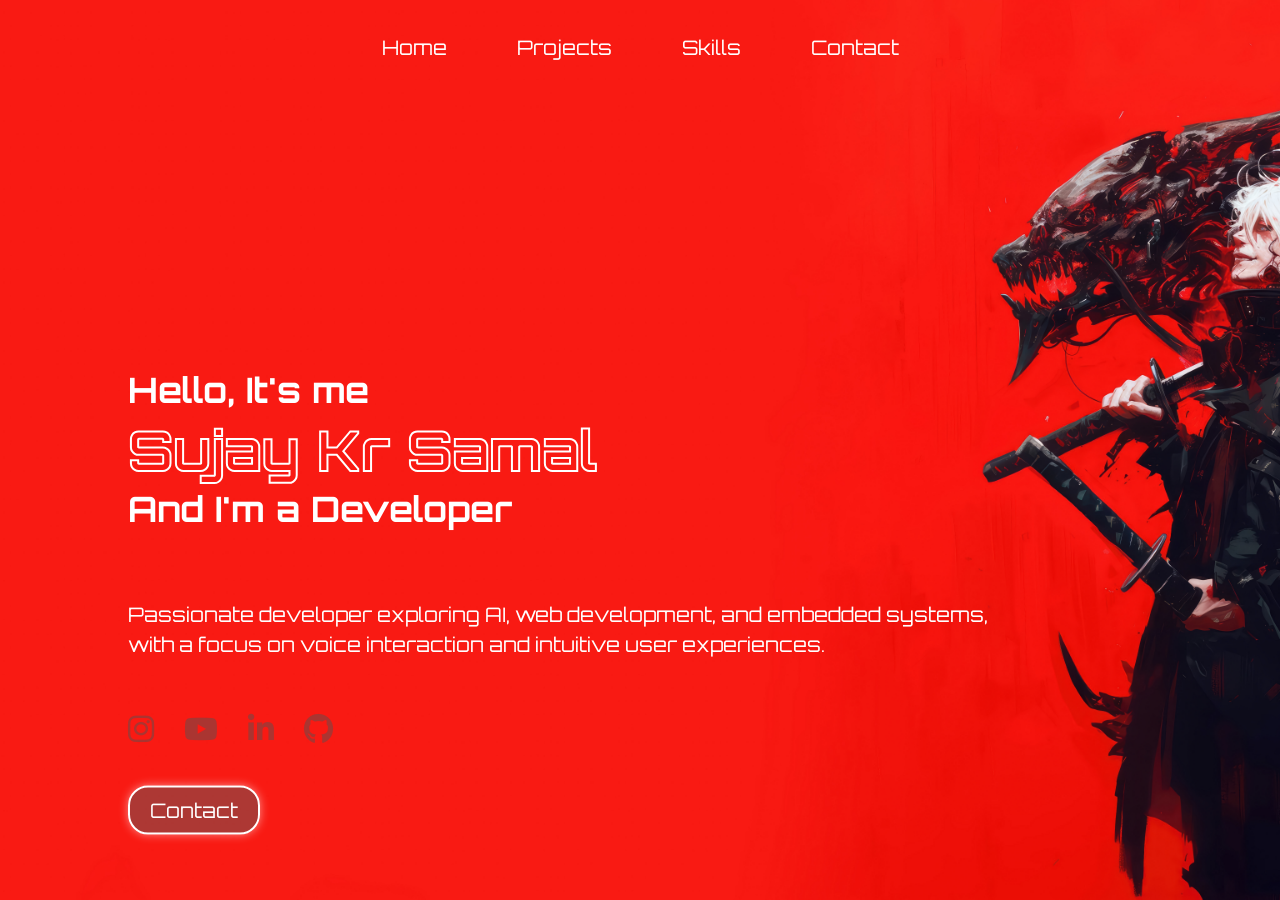
<file: index.html>
<!DOCTYPE html>
<html>
    <head>
        <meta charset="utf-8">
        <meta http-equiv="X-UA-Compatible" content="IE=edge">
        <title></title>
        <meta name="description" content="">
        <meta name="viewport" content="width=device-width, initial-scale=1">
        <link rel="stylesheet" href="Style.css">
        <link rel="stylesheet" href="https://cdnjs.cloudflare.com/ajax/libs/font-awesome/6.0.0-beta3/css/all.min.css">
    </head>
    <body>
        <nav>
            <ul>
                <li><a href="index.html">Home</a></li>
                <li><a href="projects.html">Projects</a></li>
                <li><a href="#skills">Skills</a></li>
                <li><a href="#contact">Contact</a></li>
            </ul>
        </nav>
        <div class="textA">
            <h2>Hello, It's me</h2>
            <h1>Sujay Kr Samal</h1>
            <h2>And I'm a Developer</h2>
        </div>
        <div class="para">
        <p>Passionate developer exploring AI, web development, and embedded systems,<br> with a focus on voice interaction and intuitive user experiences.</p>
        </div>
        <div class="button">
            <a href="#contact">Contact</a>
        </div>
        <div class="social-media">
            <a href="https://www.instagram.com/sujay_.kr._samal?igsh=NzQzaXMwaXJwNTE4" target="_blank"><i class="fab fa-instagram"></i></a>
            <a href="https://youtube.com/@sujaykrsamal?si=FR17BG1IRPqcE_O1" target="_blank"><i class="fab fa-youtube"></i></a>
            <a href="https://www.linkedin.com/in/sujay-kr-samal-3ab165350?lipi=urn%3Ali%3Apage%3Ad_flagship3_profile_view_base_contact_details%3BWkHRkT1ORjKoqCX0Q5Gu1Q%3D%3D" target="_blank"><i class="fab fa-linkedin-in"></i></a>
            <a href="https://github.com/sujay-143-143" target="_blank"><i class="fab fa-github"></i></a>
        </div>
    </body>
</html>
</file>
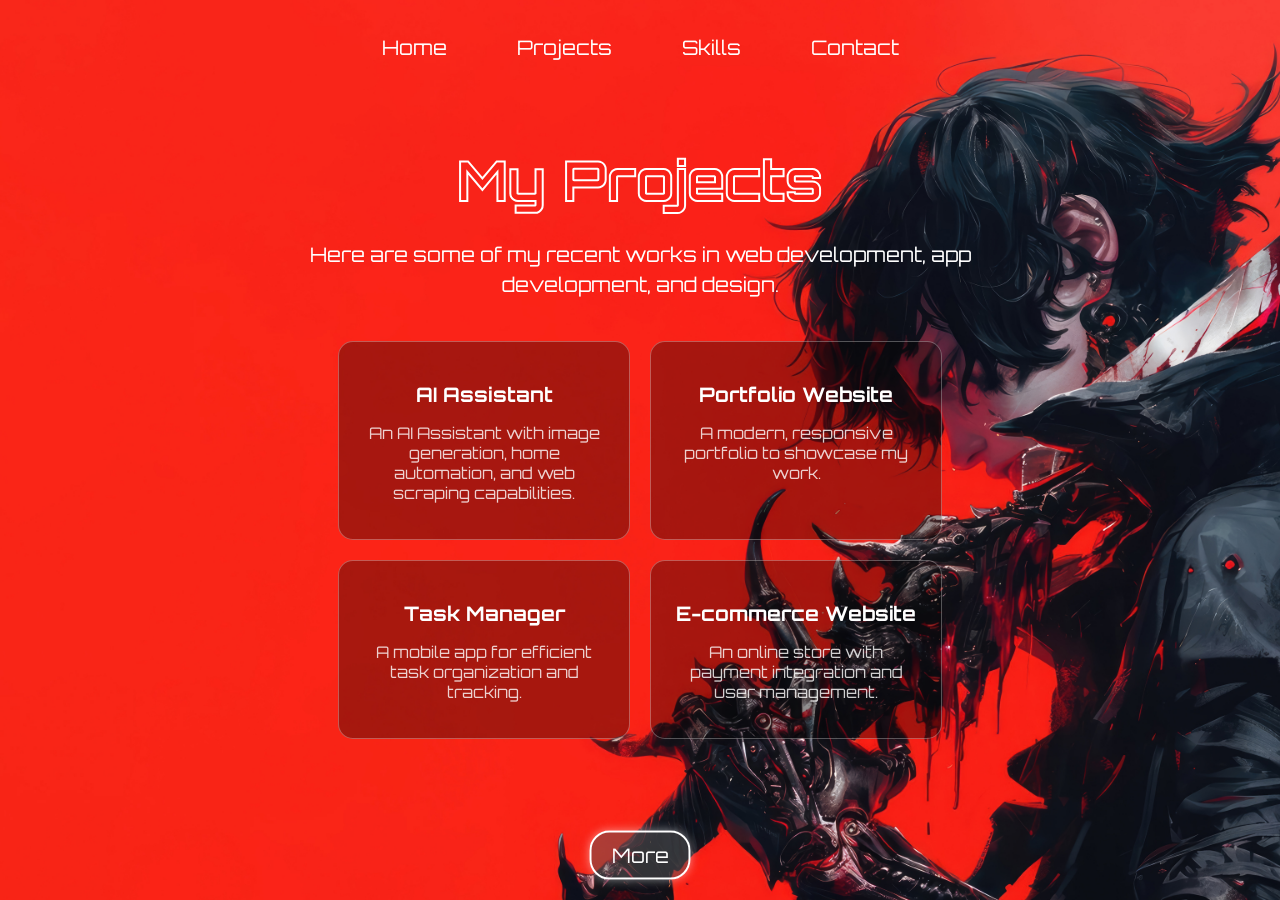
<file: projects.html>
<!DOCTYPE html>
<html lang="en">
<head>
    <meta charset="UTF-8">
    <meta name="viewport" content="width=device-width, initial-scale=1.0">
    <title>My Projects</title>
    <link rel="stylesheet" href="p.css">
</head>
<body>
    <nav>
        <ul>
            <li><a href="index.html">Home</a></li>
            <li><a href="projects.html">Projects</a></li>
            <li><a href="#skills">Skills</a></li>
            <li><a href="#contact">Contact</a></li>
        </ul>
    </nav>
    <div class="textA">
        <h1>My Projects</h1>
    </div>
    <div class="para">
        <p>Here are some of my recent works in web development, app development, and design.</p>
    </div>
    <div class="projects-container">
        <div class="project">
            <h3>AI Assistant</h3>
            <p>An AI Assistant with image generation, home automation, and web scraping capabilities.</p>
        </div>

        <div class="project">
            <h3>Portfolio Website</h3>
            <p>A modern, responsive portfolio to showcase my work.</p>
        </div>

        <div class="project">
            <h3>Task Manager</h3>
            <p>A mobile app for efficient task organization and tracking.</p>
        </div>

        <div class="project">
            <h3>E-commerce Website</h3>
            <p>An online store with payment integration and user management.</p>
        </div>
    </div>
    <div class="button">
        <a href="">More</a>
    </div>
</body>
</html>
</file>
<file: Style.css>
@import url('https://fonts.googleapis.com/css2?family=Orbitron:wght@400;700&display=swap');

body {
    background-image: url('bg1.jpg');
    background-size: cover;
    background-repeat: no-repeat;
    background-attachment: fixed; /* Optional: makes the background image fixed when scrolling */
    display: flex;
    justify-content: center;
    align-items: center;
    height: 100vh; /* Ensure the body takes up the full viewport height */
    margin: 0; /* Remove default margin */
}

nav {
    width: 100%;
    position: fixed;
    top: 0;
    left: 0;
    z-index: 1000;
}
nav ul {
    list-style: none;
    display: flex;
    justify-content: center;
    padding: 20px;
    margin: 0;
}
nav ul li {
    margin: 0 35px;
}
nav ul li a {
    color: white;
    text-decoration: none;
    font-family: 'Orbitron', sans-serif; /* Sci-fi gaming font */
    font-size: 20px;
    padding: 15px 0;
    display: block;
    transition: font-size 0.3s ease; /* Smooth transition for font size */
}
nav ul li a:hover {
    font-size: 24px; /* Increase font size on hover */
}
.textA {
    position: absolute;
    color: white;
    top: 50%;
    left: 10%;
    transform: translateY(-50%);
    text-align: left;
    font-family: 'Orbitron', sans-serif; /* Sci-fi gaming font */
    line-height: 0.5; /* Decrease distance between lines */
}
.textA h2{
    font-size: 35px;
}
.textA h1{
    text-align: center;
    font-size: 55px;
    color: transparent; /* Make text color transparent */
    -webkit-text-stroke: 2px white; /* Add a white border to the text */
}
.para{

    position: absolute;
    color: white;
    top: 70%;
    left: 10%;
    transform: translateY(-50%);
    text-align: left;
    font-family: 'Orbitron', sans-serif; /* Sci-fi gaming font */
    line-height: 1.5; /* Decrease distance between lines */
    font-size: 20px;
}
.button {
    position: absolute;
    top: 90%;
    left: 10%;
    transform: translateY(-50%);
    text-align: left;
}

.button a {
    display: inline-block;
    padding: 10px 20px;
    font-family: 'Orbitron', sans-serif; /* Sci-fi gaming font */
    font-size: 20px;
    color: white;
    background-color: rgba(90, 89, 89, 0.479); /* Semi-transparent background */
    text-decoration: none;
    border: 2px solid white;
    border-radius: 20px; /* Curved edges */
    transition: background-color 0.3s ease, transform 0.3s ease, box-shadow 0.3s ease; /* Smooth transition for background color, transform, and box-shadow */
    box-shadow: 0 0 10px rgba(255, 255, 255, 0.5); /* Glowing effect */
}

.button a:hover {
    background-color: white;
    color: black;
    transform: scale(1.1); /* Slightly increase the size on hover */
    box-shadow: 0 0 20px rgba(255, 255, 255, 1); /* Intensify the glowing effect on hover */
}
.social-media {
    position: absolute;
    bottom: 17%;
    left: 10%;
    display: flex;
    gap: 30px;
}

.social-media a {
    color: rgba(86, 83, 83, 0.486);
    font-size: 30px;
    transition: color 0.3s ease, transform 0.3s ease; /* Smooth transition for color and transform */
}

.social-media a:hover {
    color: #ffffff; /* Change color on hover */
    transform: scale(1.2); /* Slightly increase the size on hover */
}
</file>
<file: p.css>
@import url('https://fonts.googleapis.com/css2?family=Orbitron:wght@400;700&display=swap');

body {
    background-image: url('bg2.jpg');
    background-size: cover;
    background-repeat: no-repeat;
    background-attachment: fixed; /* Optional: makes the background image fixed when scrolling */
    display: flex;
    justify-content: center;
    align-items: center;
    height: 100vh; /* Ensure the body takes up the full viewport height */
    margin: 0; /* Remove default margin */
}

nav {
    width: 100%;
    position: fixed;
    top: 0;
    left: 0;
    z-index: 1000;
}
nav ul {
    list-style: none;
    display: flex;
    justify-content: center;
    padding: 20px;
    margin: 0;
}
nav ul li {
    margin: 0 35px;
}
nav ul li a {
    color: white;
    text-decoration: none;
    font-family: 'Orbitron', sans-serif; /* Sci-fi gaming font */
    font-size: 20px;
    padding: 15px 0;
    display: block;
    transition: font-size 0.3s ease; /* Smooth transition for font size */
}
nav ul li a:hover {
    font-size: 24px; /* Increase font size on hover */
}
.textA {
    position: absolute;
    color: white;
    top: 20%; /* Center vertically */
    left: 50%; /* Center horizontally */
    transform: translate(-50%, -50%); /* Centering correction */
    text-align: center; /* Align text to center */
    font-family: 'Orbitron', sans-serif;
    line-height: 1.2; /* Better readability */
    width: 80%; /* Prevent text from spreading too much */
    max-width: 800px; /* Keeps text from getting too wide */
}

.textA h1{
    text-align: center;
    font-size: 55px;
    color: transparent; /* Make text color transparent */
    -webkit-text-stroke: 2px white; /* Add a white border to the text */
}
.para {
    position: absolute;
    color: white;
    top: 30%; /* Adjusted to align below .textA */
    left: 50%; /* Center horizontally */
    transform: translate(-50%, -50%); /* Proper centering */
    text-align: center; /* Center text */
    font-family: 'Orbitron', sans-serif;
    line-height: 1.5;
    font-size: 20px;
    width: 80%; /* Prevents text from stretching too much */
    max-width: 800px; /* Keeps text within readable bounds */
}
.projects-container {
    font-family: 'Orbitron', sans-serif; /* Sci-fi gaming font */
    display: flex;
    flex-wrap: wrap;
    justify-content: center;
    gap: 20px;
    max-width: 900px;
    padding: 20px;
    padding-top: 200px;
}

.project {
    background: rgba(0, 0, 0, 0.333);
    padding: 20px;
    border-radius: 15px;
    width: 250px;
    text-align: center;
    transition: all 0.3s ease-in-out;
    cursor: pointer;
    border: 1px solid rgba(255, 255, 255, 0.3);
}

.project h3 {
    font-size: 20px;
    margin-bottom: 10px;
    color: #ffffff; /* Accent color */
}

.project p {
    font-size: 16px;
    opacity: 0.8;
    color: #ffffff;
}

.project:hover {
    transform: scale(1.1);
    box-shadow: 0 0 20px rgba(255, 255, 255, 0.8);
    background: rgba(0, 0, 0, 0.333);
}


.button {
    position: absolute;
    top: 95%;
    left: 50%;
    transform: translate(-50%, -50%); 
    text-align: left;
}

.button a {
    display: inline-block;
    padding: 10px 20px;
    font-family: 'Orbitron', sans-serif; /* Sci-fi gaming font */
    font-size: 20px;
    color: white;
    background-color: rgba(90, 89, 89, 0.479); /* Semi-transparent background */
    text-decoration: none;
    border: 2px solid white;
    border-radius: 20px; /* Curved edges */
    transition: background-color 0.3s ease, transform 0.3s ease, box-shadow 0.3s ease; /* Smooth transition for background color, transform, and box-shadow */
    box-shadow: 0 0 10px rgba(255, 255, 255, 0.5); /* Glowing effect */
}

.button a:hover {
    background-color: white;
    color: black;
    transform: scale(1.1); /* Slightly increase the size on hover */
    box-shadow: 0 0 20px rgba(255, 255, 255, 1); /* Intensify the glowing effect on hover */
}
</file>
